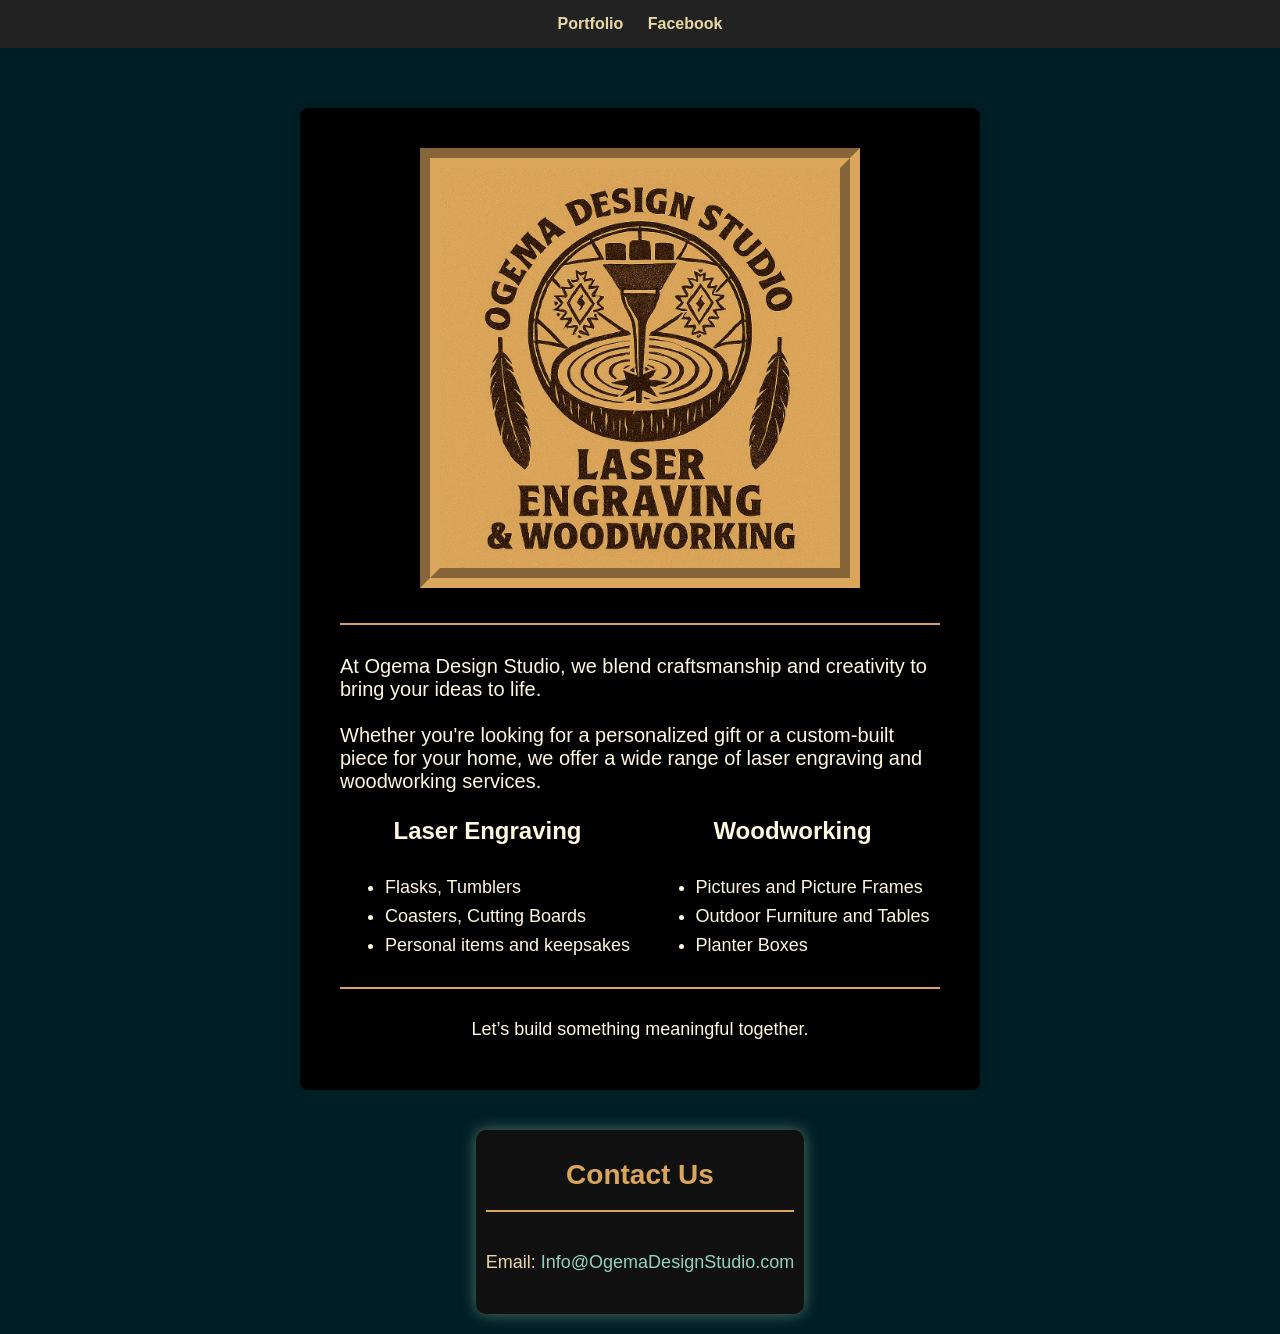
<file: index.html>
<!DOCTYPE html>
<html lang="en">
<link rel="stylesheet" href="styles/style.css" />
<link rel="icon" sizes="48x48" href="images/favicon2.png" type="image/png">
<head>
    <meta charset="UTF-8" name="viewport" content="width=device-width, initial-scale=1.0">
    <title>Ogema Design Studio</title>
    <meta name="viewport" content="width=device-width, initial-scale=1.0">

</head>
<!-- HEADER WITH NAVIGATION BUTTONS -->
<header>
    <div class="nav-buttons">
        <a href="portfolio.html">Portfolio</a>
        <a href="https://facebook.com/OgemaDesignStudio">Facebook</a>
    </div>
</header>

<body>
    <div class="container">
        <section class="services">
            <!-- Logo -->
            <div class="logo">
                <img src="images\logos\logo_02.png">
            </div>
            <br>
            <hr>
            <br>
            <p>
                At Ogema Design Studio, we blend craftsmanship and creativity to bring your ideas to life. 
                <br>
                <br>
                Whether
                you're looking for a personalized gift or a custom-built piece for your home, we offer a wide range of
                laser engraving and woodworking services.
            </p>
            <div class="services-list">
                <div class="services-list-items">
                    <h3>Laser Engraving</h3>
                    <ul>
                        <li>Flasks, Tumblers</li>
                        <li>Coasters, Cutting Boards</li>
                        <li>Personal items and keepsakes</li>
                    </ul>
                </div>
                <div class="services-list-items">
                    <h3>Woodworking</h3>
                    <ul>
                        <li>Pictures and Picture Frames</li>
                        <li>Outdoor Furniture and Tables</li>
                        <li>Planter Boxes</li>
                    </ul>
                </div>
            </div>
            <hr>
            <br>
            <section class="services-list">
                Let’s build something meaningful together.
            </section>
        </section>

        <!-- Contact Information -->
        <div class="contact-container">
            <h1>Contact Us</h1>
            <hr>
            <BR>
            <!-- Link to Email -->
            <p>Email: <a href="mailto:Info@OgemaDesignStudio.com">Info@OgemaDesignStudio.com</a></p>
            <br>

</body>

</html>
</file>
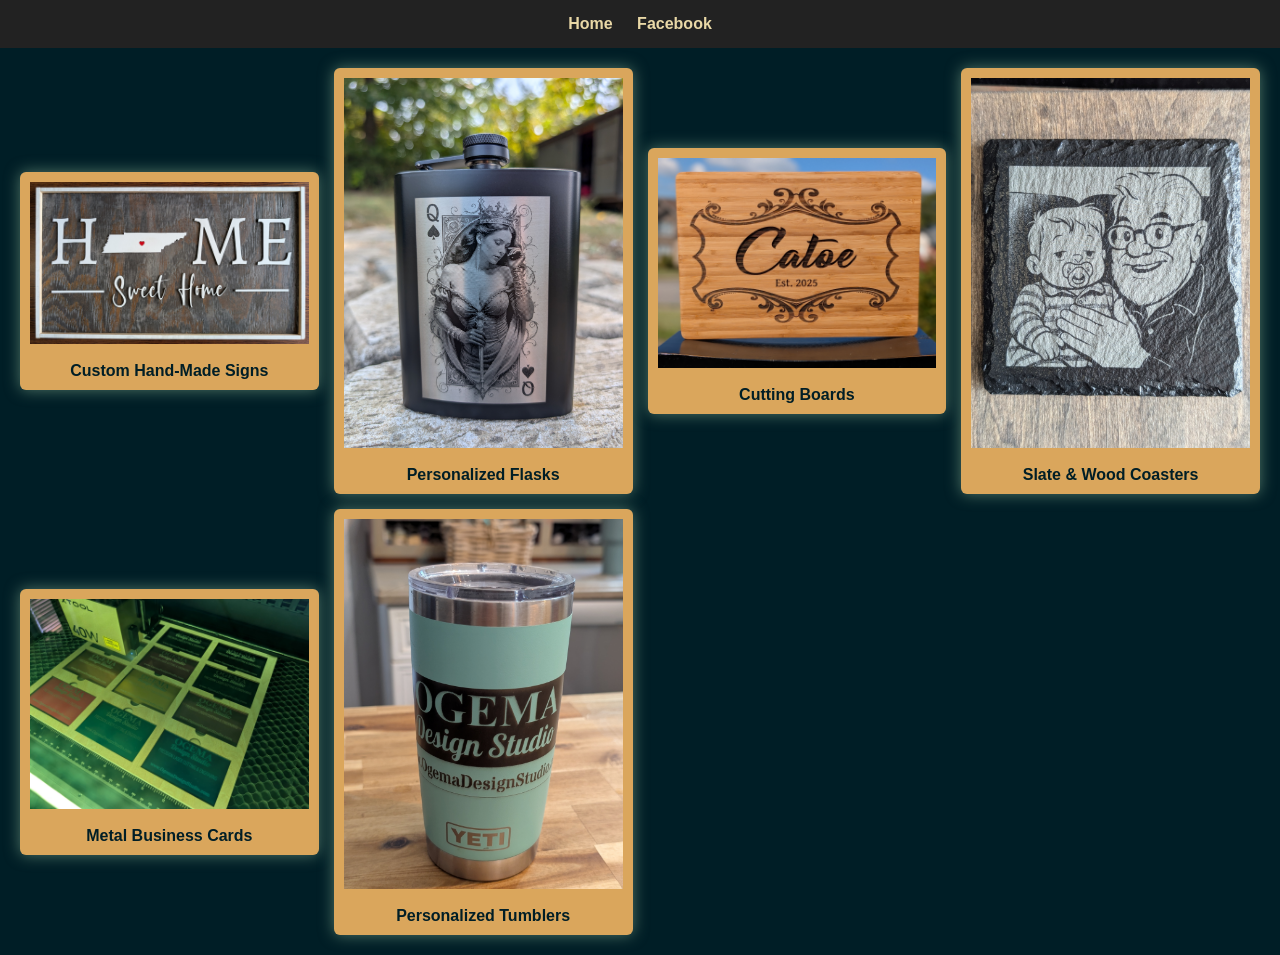
<file: portfolio.html>
<!DOCTYPE html>
<html lang="en">
<link rel="stylesheet" href="styles/style.css" />
<link rel="icon" sizes="48x48" href="images/favicon2.png" type="image/png">

<head>
    <meta charset="UTF-8" name="viewport" content="width=device-width, initial-scale=1.0">
    <title>Ogema Design Studio</title>
    <meta name="viewport" content="width=device-width, initial-scale=1.0">

</head>
<!-- HEADER WITH NAVIGATION BUTTONS -->
<header>
    <div class="nav-buttons">
            <a href="https://OgemaDesignStudio.com">Home</a>
            <a href="https://facebook.com/OgemaDesignStudio">Facebook</a>
        </div>
    </header>

    <!-- PORTFOLIO GRID -->
    <div class="portfolio-grid">

        <!-- ITEM 1 -->
        <div class="item">
            <!-- Replace image.jpg with your image file -->
            <img src="images\Home_Sweet_Home.png" alt="Home Sweet Home">
            <br>
            <div class="description">
                <!-- Add your description here -->
                Custom Hand-Made Signs
            </div>
        </div>

        <!-- ITEM 2 -->
        <div class="item">
            <img src="images\Flask_Queen.png" alt="Custom Engraved Flasks">
            <br>
            <div class="description">
                Personalized Flasks
            </div>
        </div>

        <!-- ITEM 3 -->
        <div class="item">
            <img src="images\Cutting_Board.png" alt="Custom Engraved Cutting board">
            <br>
            <div class="description">
                Cutting Boards
            </div>
        </div>

        <!-- ITEM 4 -->
        <div class="item">
            <!-- Replace image.jpg with your image file -->
            <img src="images\Coaster_Grandpa.png" alt="Custom Coaster">
            <br>
            <div class="description">
                <!-- Add your description here -->
                Slate & Wood Coasters
            </div>
        </div>

        <!-- ITEM 5 -->
        <div class="item">
            <img src="images\Business_Cards.png" alt="Custom Engraved Business Cards">
            <br>
            <div class="description">
                Metal Business Cards
            </div>
        </div>

        <!-- ITEM 6 -->
        <div class="item">
            <img src="images\Tumbler_Custom.png" alt="Custom Engraved Tumblers">
            <br>
            <div class="description">
                Personalized Tumblers
            </div>
        </div>

        <!-- Duplicate the block above to add more items -->
    </div>

    <!-- LIGHTBOX POPUP -->
    <div id="lightbox" class="lightbox">
        <span class="close">&times;</span>
        <img class="lightbox-img" id="lightbox-img">
        <div class="lightbox-caption" id="lightbox-caption"></div>

    </div>
    <script>
        // Get lightbox elements
        const lightbox = document.getElementById("lightbox");
        const lightboxImg = document.getElementById("lightbox-img");
        const lightboxCaption = document.getElementById("lightbox-caption");
        const closeBtn = document.querySelector(".close");

        // Attach click event to all portfolio images
        document.querySelectorAll(".item img").forEach(img => {
            img.addEventListener("click", () => {
                lightbox.style.display = "block";
                lightboxImg.src = img.src;

                // Pull description text from the next sibling element
                const caption = img.parentElement.querySelector(".description").innerText;
                lightboxCaption.innerText = caption;
            });
        });

        // Close lightbox
        closeBtn.onclick = () => lightbox.style.display = "none";

        // Close when clicking outside the image
        lightbox.onclick = (e) => {
            if (e.target === lightbox) {
                lightbox.style.display = "none";
            }
        };
    </script>

</body>

</html>
</file>
<file: styles/style.css>
/***** GLOBAL STYLING ******/

/* --- HEADER WITH BUTTONS --- */
header {
    position: sticky;
    /* or "fixed" if you want it always visible */
    top: 0;
    z-index: 1000;
    /* keeps it above images */
    background: #222;
    color: #E9D8A6;
    padding: 15px;
    display: flex;
    display: flex;
    justify-content: center;
    align-items: center;
    align-content: center;
}

/* --- HEADER BUTTONS --- */
.nav-buttons a {
    color: #E9D8A6;
    text-decoration: none;
    margin-right: 10px;
    margin-left: 10px;
    font-weight: bold;
    align-content: center;
}

/* --- GLOBAL BODY SETTINGS --- */
body {
    background-color: #001e26;
    color: #E9D8A6;
    font-family: Arial, sans-serif;
    text-align: center;
    margin: 0;
    padding: 0;
}

/* --- GLOBAL FONT SETTINGS --- */
hr {
    height: 2px;
    background-color: #daa65c;
    border: none;
}

h1 {
    font-size: 32px;
}

h3 {
    display: flex;
    flex-direction: column;
    justify-content: center;
    align-items: center;
}

p {
    font-size: 18px;
    margin: 10px 0;
}

/***** STYLING FOR THE HOME PAGE ******/
.container {
    display: flex;
    flex-direction: column;
    justify-content: center;
    align-items: center;
    padding: 20px;
}

.logo img {
    max-height: 400px;
    border-style: groove;
    border-color: #daa65c;
    border-width: 20px;
    border-radius: double 10px;
}

/***** STYLING FOR MAIN CONTENT SECTION ******/
.services {
    color: #fff7df;
    background-color: #000000;
    padding: 40px;
    border-radius: 8px;
    margin: 40px 0;
    box-shadow: 0 0 10px rgba(0, 0, 0, 0.1);
}

.services h2 {
    display: flex;
    flex-direction: column;
    justify-content: center;
    align-items: center;
}

.services h3 {
    font-size: 24px;
    margin-bottom: 10px;
}

.services ul {
    font-size: 18px;
    display: inline-block;
    text-align: left;
    line-height: 1.6;
}

.services p {
    text-align: left;
    font-size: 20px;
    max-width: 600px;
    margin: 0 auto 0px;
}

.services-list {
    display: flex;
    flex-wrap: wrap;
    justify-content: center;
    gap: 10px;
    margin-bottom: 10px;
}

.services-list-items {
    flex: 1;
    min-width: 200px;
}

/***** STYLING FOR CONTACT US SECTION ******/
.contact-container {
    background-color: #111;
    padding: 10px;
    border-radius: 10px;
    text-align: center;
    box-shadow: 0 0 15px #517667;
}

.contact-container h1 {
    font-size: 28px;
    color: #daa65c;
}

.contact-container a {
    color: #94D2BD;
    text-decoration: none;
    font-size: 18px;
}

.contact-container a:hover {
    color: #EE9B00;
    text-decoration: underline;
}

.contact-container p {
    color: #E9D8A6;
    font-size: 18px;
}

.email {
    margin-top: 20px;
}

.email p {
    color: #E9D8A6;
    text-decoration: none;
    font-weight: bold;
}

.email a {
    color: #39ff14;
    text-decoration: none;
    font-weight: bold;
}

.email a:hover {
    text-decoration: underline;
}

/***** STYLING FOR THE PORTFOLIO PAGE ******/
/* --- GRID LAYOUT FOR IMAGES --- */
.portfolio-grid {
    display: grid;
    grid-template-columns: repeat(auto-fit, minmax(250px, 1fr));
    gap: 15px;
    padding: 20px;
}

/* --- IMAGE CONTAINER --- */
.item {
    background: #daa65c;
    border-radius: 6px;
    overflow: hidden;
    color: #001e26;
    font-weight: bold;
    font-size: 16px;
    margin-top: auto;
    margin-bottom: auto;
    padding: 10px;
    box-shadow: 0 0 15px #517667;
}

/* --- IMAGES AUTO‑RESIZE WHILE KEEPING QUALITY --- */
.item img {
    width: 100%;
    height: auto;
    display: block;
}

/* --- LIGHTBOX OVERLAY --- */
.lightbox {
    display: none;
    /* Hidden by default */
    position: fixed;
    z-index: 9999;
    padding-top: 60px;
    left: 0;
    top: 0;
    width: 100%;
    height: 100%;
    overflow: auto;
    background: rgba(0, 0, 0, 0.9);
}

/* --- LIGHTBOX IMAGE --- */
.lightbox-img {
    display: block;
    margin: auto;
    max-width: 90%;
    max-height: 80vh;
    border-radius: 6px;
}

/* --- CAPTION TEXT --- */
.lightbox-caption {
    margin: 15px auto;
    text-align: center;
    color: #E9D8A6;
    font-size: 1rem;
    max-width: 80%;
}

/* --- CLOSE BUTTON --- */
.close {
    position: absolute;
    top: 20px;
    right: 35px;
    color: #E9D8A6;
    font-size: 40px;
    font-weight: bold;
    cursor: pointer;
}

/* Mobile adjustments */
@media (max-width: 600px) {
    .nav-buttons {
        align-items: center;
    }

    h1 {
        font-size: 28px;
    }

    h2 {
        font-size: 20px;
    }

    h3 {
        font-size: 18px;
    }

    p,
    .contact,
    .services,
    .contact-container {
        font-size: 14px;
    }

    .contact-container.a {
        font-size: 12px;
    }

    .logo img {
        max-width: 300px;
    }

    .item {
    border-radius: 3px;
    color: #001e26;
    font-weight: bold;
    font-size: 14px;
    margin-top: auto;
    margin-bottom: auto;
    padding: 5px;
    }
}

@media (min-width: 768px) {
    h1 {
        font-size: 32px;
    }

    h2 {
        font-size: 24px;
    }

    h3 {
        font-size: 22px;
    }

    p,
    .contact,
    .social,
    .services,
    .contact-container {
        font-size: 18px;
    }

    .logo img {
        max-width: 400px;
    }
}
</file>
